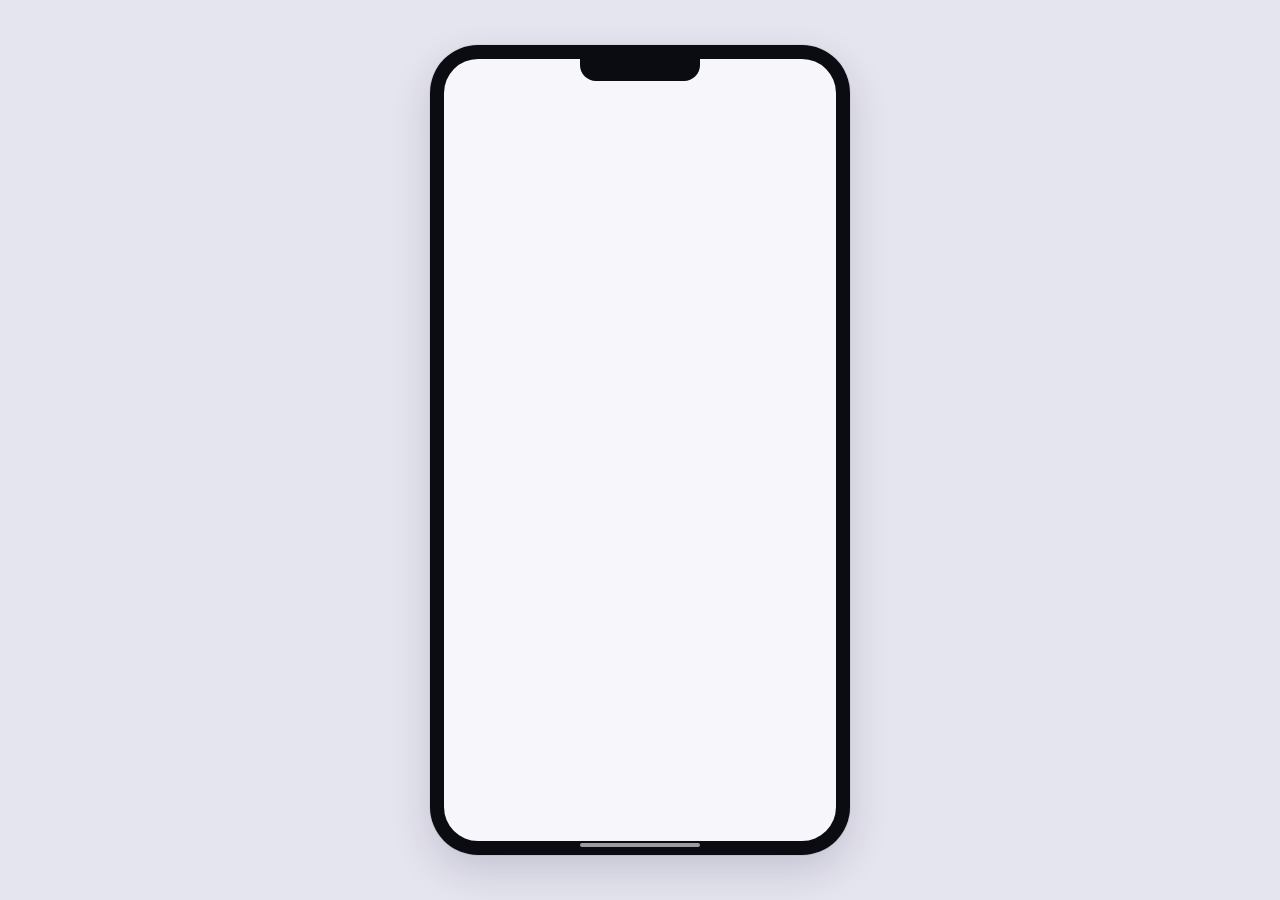
<file: index.html>
<!DOCTYPE html>
<html lang="en">
<head>
<meta charset="utf-8">
<meta name="viewport" content="width=device-width, initial-scale=1, viewport-fit=cover">
<title>Ask AI — Chat Assistant Demo</title>
<meta name="description" content="Ask AI — a GPT-style chat assistant demo instrumented with Amplitude.">
<link rel="icon" href="data:,">
<link rel="stylesheet" href="assets/css/style.css">
<script>
  // Single Page Apps for GitHub Pages — restore step.
  // If 404.html redirected here with the real path encoded in the query string,
  // rewrite the URL back to the real path before any app code runs.
  (function (l) {
    if (l.search[1] === '/') {
      var decoded = l.search.slice(1).split('&').map(function (s) {
        return s.replace(/~and~/g, '&');
      }).join('?');
      window.history.replaceState(null, null, l.pathname.slice(0, -1) + decoded + l.hash);
    }
  }(window.location));
</script>
</head>
<body>
  <div class="phone-frame">
    <div class="phone-notch"></div>
    <div id="app" class="app-screen" role="main"></div>
    <div class="phone-home-indicator"></div>
  </div>

  <!-- Amplitude Browser SDK 2.x + Session Replay plugin, loaded from CDN. No npm, no build step. -->
  <script src="https://cdn.amplitude.com/libs/analytics-browser-2.44.1-min.js.gz"></script>
  <script src="https://cdn.amplitude.com/libs/plugin-session-replay-browser-1.32.1-min.js.gz"></script>

  <script src="assets/js/state.js"></script>
  <script src="assets/js/analytics.js"></script>
  <script src="assets/js/chatdata.js"></script>
  <script src="assets/js/router.js"></script>
  <script src="assets/js/views.js"></script>
  <script src="assets/js/app.js"></script>
</body>
</html>
</file>
<file: assets/css/style.css>
/* ---------- Design tokens ---------- */
:root {
  --bg: #f6f6fb;
  --surface: #ffffff;
  --surface-2: #f0f0f7;
  --text: #16161f;
  --text-soft: #6c6c80;
  --text-faint: #9a9aac;
  --border: #e9e9f2;
  --accent-1: #6366f1;
  --accent-2: #8b5cf6;
  --gradient: linear-gradient(135deg, var(--accent-1), var(--accent-2));
  --danger: #ef4444;
  --danger-bg: #fef2f2;
  --success: #10b981;
  --radius-xl: 28px;
  --radius-lg: 22px;
  --radius-md: 16px;
  --radius-sm: 10px;
  --shadow-soft: 0 10px 30px rgba(30, 20, 60, 0.08);
  --shadow-lift: 0 16px 40px rgba(30, 20, 60, 0.16);
  --font: -apple-system, BlinkMacSystemFont, "Segoe UI", Roboto, Helvetica, Arial, sans-serif;
}

* { box-sizing: border-box; }

html, body {
  margin: 0;
  padding: 0;
  background: #e5e5ef;
  font-family: var(--font);
  color: var(--text);
  -webkit-font-smoothing: antialiased;
}

body {
  min-height: 100vh;
  display: flex;
  align-items: center;
  justify-content: center;
  padding: 32px 16px;
}

button, input {
  font-family: inherit;
}

/* ---------- Phone frame (desktop presentation chrome) ---------- */
.phone-frame {
  position: relative;
  width: 100%;
  max-width: 420px;
  height: 860px;
  max-height: 90vh;
  background: #0b0b12;
  border-radius: 48px;
  padding: 14px;
  box-shadow: var(--shadow-lift), 0 0 0 1px rgba(0,0,0,0.05);
}

.phone-notch {
  position: absolute;
  top: 14px;
  left: 50%;
  transform: translateX(-50%);
  width: 120px;
  height: 22px;
  background: #0b0b12;
  border-radius: 0 0 16px 16px;
  z-index: 5;
}

.phone-home-indicator {
  position: absolute;
  bottom: 8px;
  left: 50%;
  transform: translateX(-50%);
  width: 120px;
  height: 4px;
  border-radius: 3px;
  background: rgba(255,255,255,0.6);
  z-index: 5;
}

.app-screen {
  position: relative;
  width: 100%;
  height: 100%;
  background: var(--bg);
  border-radius: 34px;
  overflow: hidden;
  display: flex;
  flex-direction: column;
}

@media (max-width: 480px) {
  body { padding: 0; align-items: stretch; background: var(--bg); }
  .phone-frame {
    max-width: none;
    width: 100%;
    height: 100vh;
    max-height: none;
    border-radius: 0;
    padding: 0;
    box-shadow: none;
  }
  .phone-notch, .phone-home-indicator { display: none; }
  .app-screen { border-radius: 0; height: 100vh; }
}

/* ---------- Generic screen scaffolding ---------- */
.screen {
  display: flex;
  flex-direction: column;
  height: 100%;
  width: 100%;
  animation: fadeIn .25s ease;
}

@keyframes fadeIn {
  from { opacity: 0; transform: translateY(6px); }
  to { opacity: 1; transform: translateY(0); }
}

.screen-scroll {
  flex: 1;
  overflow-y: auto;
  -webkit-overflow-scrolling: touch;
}

.pad {
  padding: 24px 22px;
}

.logo-mark {
  width: 48px;
  height: 48px;
  border-radius: 14px;
  background: var(--gradient);
  display: flex;
  align-items: center;
  justify-content: center;
  font-size: 22px;
  color: #fff;
  box-shadow: 0 6px 16px rgba(99,102,241,0.35);
}

/* ---------- Buttons ---------- */
.btn {
  display: inline-flex;
  align-items: center;
  justify-content: center;
  gap: 8px;
  width: 100%;
  padding: 15px 20px;
  border-radius: var(--radius-md);
  border: none;
  font-size: 16px;
  font-weight: 600;
  cursor: pointer;
  transition: transform .12s ease, opacity .12s ease, box-shadow .12s ease;
  -webkit-tap-highlight-color: transparent;
}
.btn:active { transform: scale(0.98); }

.btn-primary {
  background: var(--gradient);
  color: #fff;
  box-shadow: 0 10px 24px rgba(99,102,241,0.35);
}

.btn-secondary {
  background: var(--surface);
  color: var(--text);
  border: 1.5px solid var(--border);
}

.btn-ghost {
  background: transparent;
  color: var(--text-soft);
  font-weight: 500;
}

.btn-danger-ghost {
  background: transparent;
  color: var(--danger);
  font-weight: 600;
}

.btn-sm {
  width: auto;
  padding: 9px 16px;
  font-size: 14px;
  border-radius: var(--radius-sm);
}

.link-inline {
  color: var(--accent-1);
  font-weight: 600;
  cursor: pointer;
  text-decoration: none;
}

/* ---------- Onboarding ---------- */
.onboarding-slides {
  flex: 1;
  position: relative;
  overflow: hidden;
}
.onboarding-slide {
  position: absolute;
  inset: 0;
  display: flex;
  flex-direction: column;
  align-items: center;
  justify-content: center;
  text-align: center;
  padding: 40px 32px;
  opacity: 0;
  transform: translateX(24px);
  transition: opacity .3s ease, transform .3s ease;
  pointer-events: none;
}
.onboarding-slide.active {
  opacity: 1;
  transform: translateX(0);
  pointer-events: auto;
}
.onboarding-icon {
  width: 96px;
  height: 96px;
  border-radius: 28px;
  background: var(--gradient);
  display: flex;
  align-items: center;
  justify-content: center;
  font-size: 44px;
  margin-bottom: 28px;
  box-shadow: 0 14px 30px rgba(99,102,241,0.3);
}
.onboarding-title {
  font-size: 24px;
  font-weight: 700;
  margin: 0 0 10px;
}
.onboarding-subtitle {
  font-size: 15px;
  color: var(--text-soft);
  line-height: 1.5;
  margin: 0;
}
.onboarding-footer {
  padding: 20px 24px 28px;
}
.dots {
  display: flex;
  justify-content: center;
  gap: 8px;
  margin-bottom: 20px;
}
.dot {
  width: 8px;
  height: 8px;
  border-radius: 50%;
  background: var(--border);
  cursor: pointer;
  transition: all .2s ease;
}
.dot.active {
  width: 22px;
  border-radius: 4px;
  background: var(--gradient);
}

/* ---------- Auth screens ---------- */
.auth-header {
  padding: 36px 24px 8px;
  text-align: center;
}
.auth-title {
  font-size: 22px;
  font-weight: 700;
  margin: 18px 0 6px;
}
.auth-subtitle {
  font-size: 14px;
  color: var(--text-soft);
  margin: 0;
}
.auth-body {
  flex: 1;
  padding: 24px;
  display: flex;
  flex-direction: column;
  gap: 12px;
}
.text-input {
  width: 100%;
  padding: 15px 16px;
  border-radius: var(--radius-md);
  border: 1.5px solid var(--border);
  background: var(--surface);
  font-size: 15px;
  outline: none;
  transition: border-color .15s ease;
}
.text-input:focus {
  border-color: var(--accent-1);
}
.divider {
  display: flex;
  align-items: center;
  gap: 12px;
  color: var(--text-faint);
  font-size: 12px;
  margin: 6px 0;
}
.divider::before, .divider::after {
  content: "";
  flex: 1;
  height: 1px;
  background: var(--border);
}
.auth-footer {
  text-align: center;
  padding: 8px 24px 28px;
  font-size: 14px;
  color: var(--text-soft);
}

/* ---------- Chat home ---------- */
.chat-header {
  padding: 18px 20px 14px;
  display: flex;
  align-items: center;
  justify-content: space-between;
  background: var(--bg);
  border-bottom: 1px solid var(--border);
}
.chat-header-left {
  display: flex;
  align-items: center;
  gap: 12px;
}
.chat-greeting-title {
  font-size: 17px;
  font-weight: 700;
  margin: 0;
}
.chat-greeting-subtitle {
  font-size: 12.5px;
  color: var(--text-soft);
  margin: 1px 0 0;
}
.chip-trial {
  border: none;
  background: var(--gradient);
  color: #fff;
  font-size: 12px;
  font-weight: 700;
  padding: 8px 12px;
  border-radius: 999px;
  cursor: pointer;
}
.icon-btn {
  width: 34px;
  height: 34px;
  border-radius: 50%;
  border: 1.5px solid var(--border);
  background: var(--surface);
  display: flex;
  align-items: center;
  justify-content: center;
  font-size: 15px;
  cursor: pointer;
  color: var(--text-soft);
}

.suggestions-wrap {
  padding: 18px 20px;
}
.suggestions-heading {
  font-size: 13px;
  font-weight: 600;
  color: var(--text-faint);
  text-transform: uppercase;
  letter-spacing: .04em;
  margin: 0 0 12px;
}
.suggestion-grid {
  display: grid;
  grid-template-columns: 1fr 1fr;
  gap: 10px;
}
.suggestion-chip {
  background: var(--surface);
  border: 1.5px solid var(--border);
  border-radius: var(--radius-md);
  padding: 14px 12px;
  text-align: left;
  cursor: pointer;
  font-size: 13.5px;
  font-weight: 600;
  color: var(--text);
  display: flex;
  flex-direction: column;
  gap: 8px;
  transition: border-color .15s ease, transform .12s ease;
}
.suggestion-chip:active { transform: scale(0.97); }
.suggestion-chip:hover { border-color: var(--accent-1); }
.suggestion-emoji { font-size: 20px; }

.thread {
  flex: 1;
  overflow-y: auto;
  padding: 16px 18px;
  display: flex;
  flex-direction: column;
  gap: 12px;
  -webkit-overflow-scrolling: touch;
}
.bubble-row {
  display: flex;
  width: 100%;
}
.bubble-row.user { justify-content: flex-end; }
.bubble-row.ai { justify-content: flex-start; }
.bubble {
  max-width: 78%;
  padding: 12px 15px;
  font-size: 14.5px;
  line-height: 1.45;
  border-radius: var(--radius-md);
}
.bubble.ai {
  background: var(--surface-2);
  color: var(--text);
  border-bottom-left-radius: 4px;
}
.bubble.user {
  background: var(--gradient);
  color: #fff;
  border-bottom-right-radius: 4px;
}
.bubble.typing {
  display: flex;
  gap: 4px;
  align-items: center;
  padding: 14px 16px;
}
.typing-dot {
  width: 6px;
  height: 6px;
  border-radius: 50%;
  background: var(--text-faint);
  animation: typingBounce 1.2s infinite ease-in-out;
}
.typing-dot:nth-child(2) { animation-delay: .15s; }
.typing-dot:nth-child(3) { animation-delay: .3s; }
@keyframes typingBounce {
  0%, 60%, 100% { transform: translateY(0); opacity: .5; }
  30% { transform: translateY(-4px); opacity: 1; }
}

.input-bar {
  display: flex;
  align-items: center;
  gap: 10px;
  padding: 12px 16px;
  border-top: 1px solid var(--border);
  background: var(--surface);
}
.input-bar .text-input {
  flex: 1;
  padding: 12px 16px;
}
.send-btn {
  width: 44px;
  height: 44px;
  min-width: 44px;
  border-radius: 50%;
  border: none;
  background: var(--gradient);
  color: #fff;
  font-size: 17px;
  display: flex;
  align-items: center;
  justify-content: center;
  cursor: pointer;
}
.send-btn:disabled {
  opacity: .45;
  cursor: default;
}

/* Plan gate: shown on /chat before a fresh signup starts the trial */
.plan-gate {
  padding: 14px 16px 16px;
  border-top: 1px solid var(--border);
  background: var(--surface);
  display: flex;
  flex-direction: column;
  gap: 10px;
}
.plan-gate-msg {
  margin: 0;
  text-align: center;
  font-size: 13.5px;
  font-weight: 600;
  color: var(--text-soft);
}

.wall-toast {
  margin: 0 16px 10px;
  padding: 12px 14px;
  border-radius: var(--radius-sm);
  background: var(--danger-bg);
  color: var(--danger);
  font-size: 13px;
  font-weight: 600;
  text-align: center;
  animation: fadeIn .2s ease;
}

/* Inline treatment banner (upgrade-v2) */
.inline-upgrade-banner {
  margin: 0 16px 10px;
  padding: 12px 14px;
  border-radius: var(--radius-md);
  background: linear-gradient(135deg, rgba(99,102,241,0.12), rgba(139,92,246,0.12));
  border: 1px solid rgba(99,102,241,0.25);
  display: flex;
  align-items: center;
  gap: 10px;
  animation: fadeIn .2s ease;
}
.inline-upgrade-banner .msg {
  flex: 1;
  font-size: 12.5px;
  font-weight: 600;
  color: var(--text);
  line-height: 1.35;
}
.inline-upgrade-banner .msg small {
  display: block;
  font-weight: 500;
  color: var(--text-soft);
}
.banner-btn {
  border: none;
  background: var(--gradient);
  color: #fff;
  font-size: 12.5px;
  font-weight: 700;
  padding: 9px 13px;
  border-radius: 999px;
  cursor: pointer;
  white-space: nowrap;
}
.banner-dismiss {
  border: none;
  background: transparent;
  color: var(--text-faint);
  font-size: 15px;
  cursor: pointer;
  padding: 4px;
}

/* ---------- Trial / soft paywall ---------- */
.trial-hero {
  text-align: center;
  padding: 32px 26px 8px;
}
.trial-hero h1 {
  font-size: 23px;
  margin: 16px 0 8px;
}
.trial-hero p {
  color: var(--text-soft);
  font-size: 14px;
  margin: 0;
}
.bullet-list {
  padding: 10px 26px;
  display: flex;
  flex-direction: column;
  gap: 14px;
}
.bullet-item {
  display: flex;
  align-items: flex-start;
  gap: 12px;
  font-size: 14px;
}
.bullet-emoji {
  font-size: 18px;
  line-height: 1.4;
}
.timeline-card {
  margin: 18px 26px;
  padding: 18px 16px;
  background: var(--surface);
  border: 1.5px solid var(--border);
  border-radius: var(--radius-lg);
}
.timeline {
  display: flex;
  align-items: flex-start;
  justify-content: space-between;
}
.timeline-step {
  flex: 1;
  text-align: center;
  position: relative;
}
.timeline-step .tdot {
  width: 12px;
  height: 12px;
  border-radius: 50%;
  background: var(--gradient);
  margin: 0 auto 8px;
}
.timeline-step .line {
  position: absolute;
  top: 5px;
  left: 50%;
  width: 100%;
  height: 2px;
  background: var(--border);
  z-index: -1;
}
.timeline-step:last-child .line { display: none; }
.timeline-step .tlabel {
  font-size: 11.5px;
  font-weight: 700;
}
.timeline-step .tsub {
  font-size: 10.5px;
  color: var(--text-soft);
  margin-top: 2px;
}
.price-row {
  text-align: center;
  padding: 4px 26px 6px;
  font-size: 14px;
  color: var(--text-soft);
}
.price-row strong {
  color: var(--text);
  font-size: 17px;
}
.trial-footer {
  padding: 12px 26px 26px;
}
.reassurance {
  text-align: center;
  font-size: 12px;
  color: var(--text-faint);
  margin-top: 10px;
}

/* ---------- Upgrade sheet (control, blocking) ---------- */
.sheet-overlay {
  position: absolute;
  inset: 0;
  background: rgba(10, 10, 20, 0.45);
  display: flex;
  align-items: flex-end;
  z-index: 20;
}
.sheet {
  width: 100%;
  background: var(--bg);
  border-radius: 26px 26px 0 0;
  padding: 24px 22px 26px;
  animation: sheetUp .25s ease;
  max-height: 88%;
  overflow-y: auto;
}
@keyframes sheetUp {
  from { transform: translateY(30px); opacity: 0; }
  to { transform: translateY(0); opacity: 1; }
}
.sheet-title {
  font-size: 19px;
  font-weight: 700;
  margin: 0 0 4px;
  text-align: center;
}
.sheet-subtitle {
  font-size: 13.5px;
  color: var(--text-soft);
  text-align: center;
  margin: 0 0 20px;
}
.plan-card {
  border: 1.5px solid var(--border);
  border-radius: var(--radius-lg);
  padding: 16px;
  margin-bottom: 12px;
  cursor: pointer;
  transition: border-color .15s ease, box-shadow .15s ease;
}
.plan-card.selected {
  border-color: var(--accent-1);
  box-shadow: 0 0 0 3px rgba(99,102,241,0.15);
}
.plan-card-top {
  display: flex;
  align-items: center;
  justify-content: space-between;
}
.plan-name {
  font-weight: 700;
  font-size: 15.5px;
}
.plan-price {
  font-weight: 700;
  font-size: 15.5px;
  color: var(--accent-1);
}
.plan-radio {
  width: 18px;
  height: 18px;
  border-radius: 50%;
  border: 2px solid var(--border);
  display: inline-block;
  margin-right: 8px;
  position: relative;
  vertical-align: middle;
}
.plan-card.selected .plan-radio {
  border-color: var(--accent-1);
}
.plan-card.selected .plan-radio::after {
  content: "";
  position: absolute;
  inset: 3px;
  border-radius: 50%;
  background: var(--gradient);
}
.plan-features {
  margin: 10px 0 0 26px;
  padding: 0;
  list-style: none;
  font-size: 12.5px;
  color: var(--text-soft);
  display: flex;
  flex-direction: column;
  gap: 4px;
}
.sheet-actions {
  margin-top: 16px;
  display: flex;
  flex-direction: column;
  gap: 10px;
}

/* Small toast (settings / cancel subscription) */
.toast {
  position: absolute;
  left: 16px;
  right: 16px;
  bottom: 18px;
  background: var(--text);
  color: #fff;
  padding: 12px 16px;
  border-radius: var(--radius-md);
  font-size: 13px;
  text-align: center;
  z-index: 30;
  animation: fadeIn .2s ease;
}

.settings-menu {
  position: absolute;
  top: 58px;
  right: 20px;
  background: var(--surface);
  border: 1px solid var(--border);
  border-radius: var(--radius-md);
  box-shadow: var(--shadow-soft);
  z-index: 25;
  min-width: 190px;
  overflow: hidden;
}
.settings-menu button {
  width: 100%;
  text-align: left;
  padding: 12px 14px;
  border: none;
  background: transparent;
  font-size: 13.5px;
  cursor: pointer;
  color: var(--text);
}
.settings-menu button:hover { background: var(--surface-2); }
.settings-menu button.danger { color: var(--danger); }
.settings-menu .divider-line {
  height: 1px;
  background: var(--border);
  margin: 0;
}

.badge-tier {
  font-size: 10.5px;
  font-weight: 700;
  padding: 3px 8px;
  border-radius: 999px;
  background: var(--surface-2);
  color: var(--text-soft);
}
</file>
